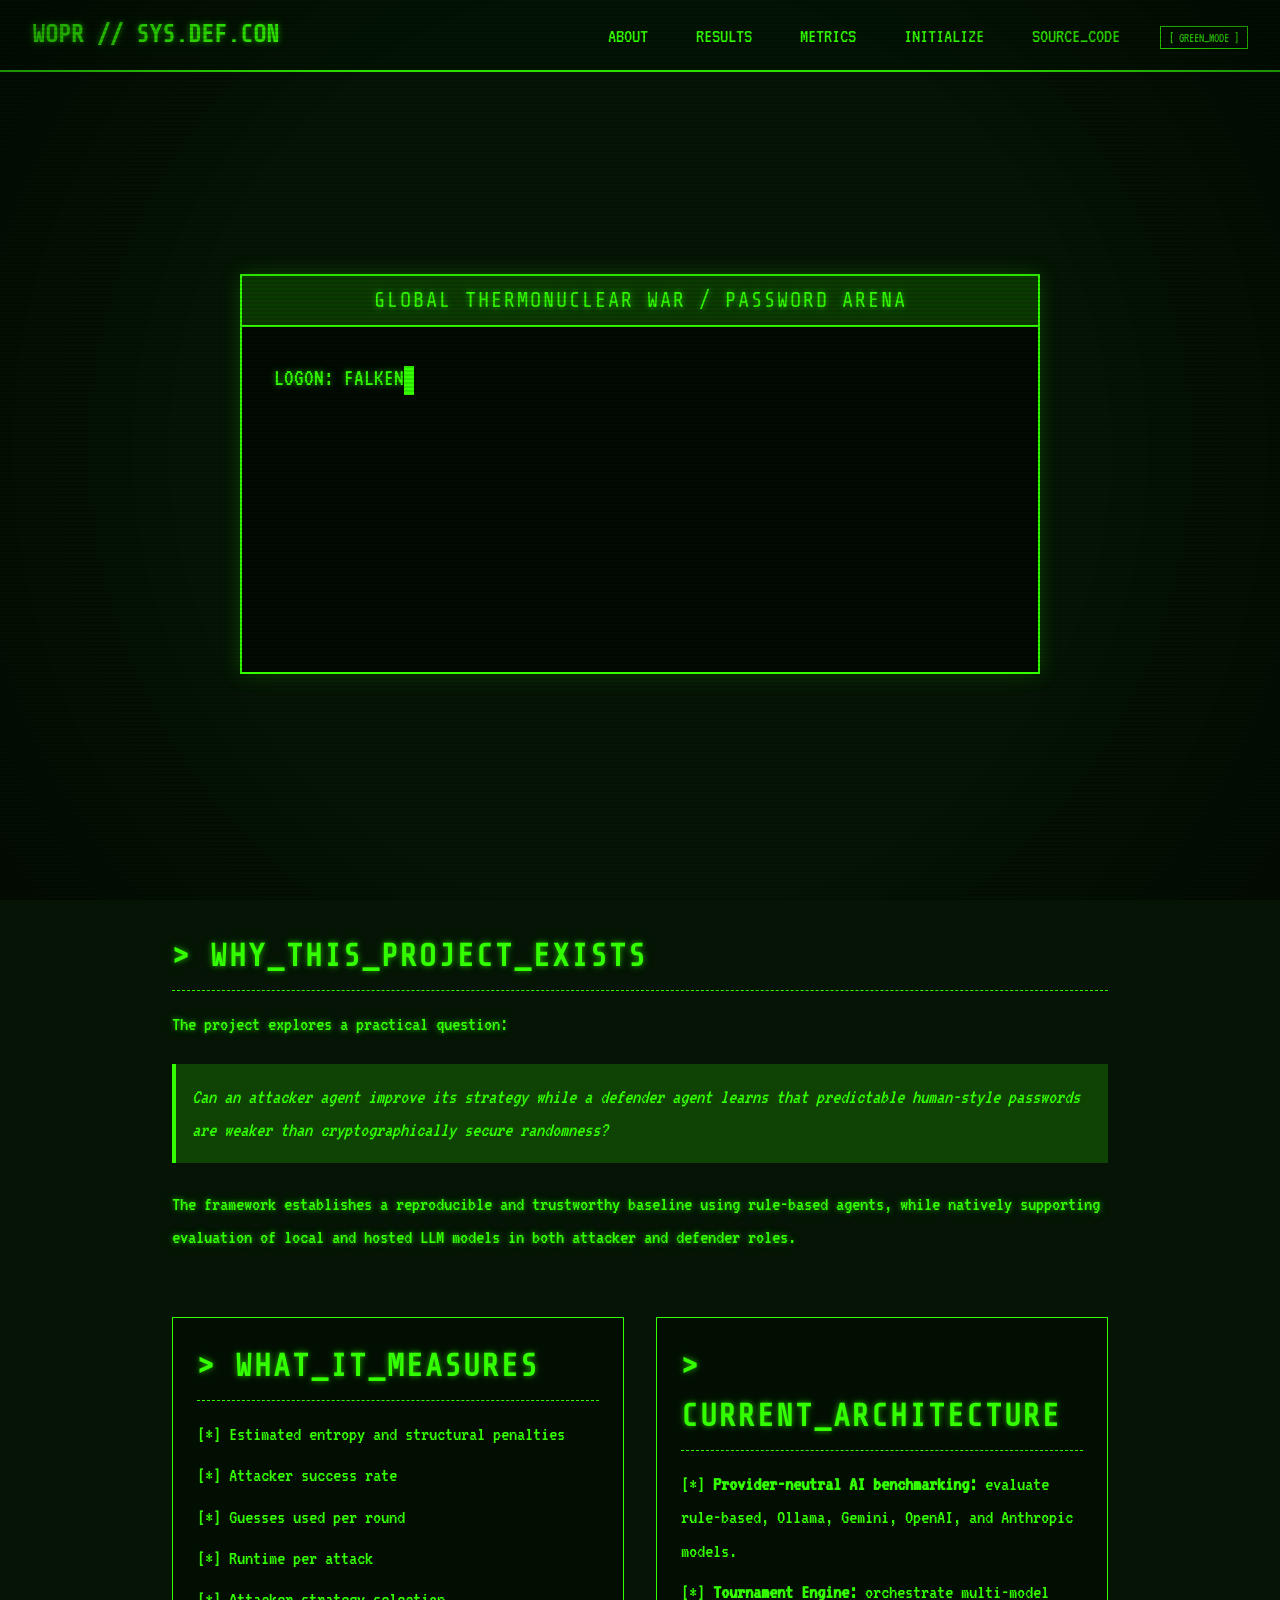
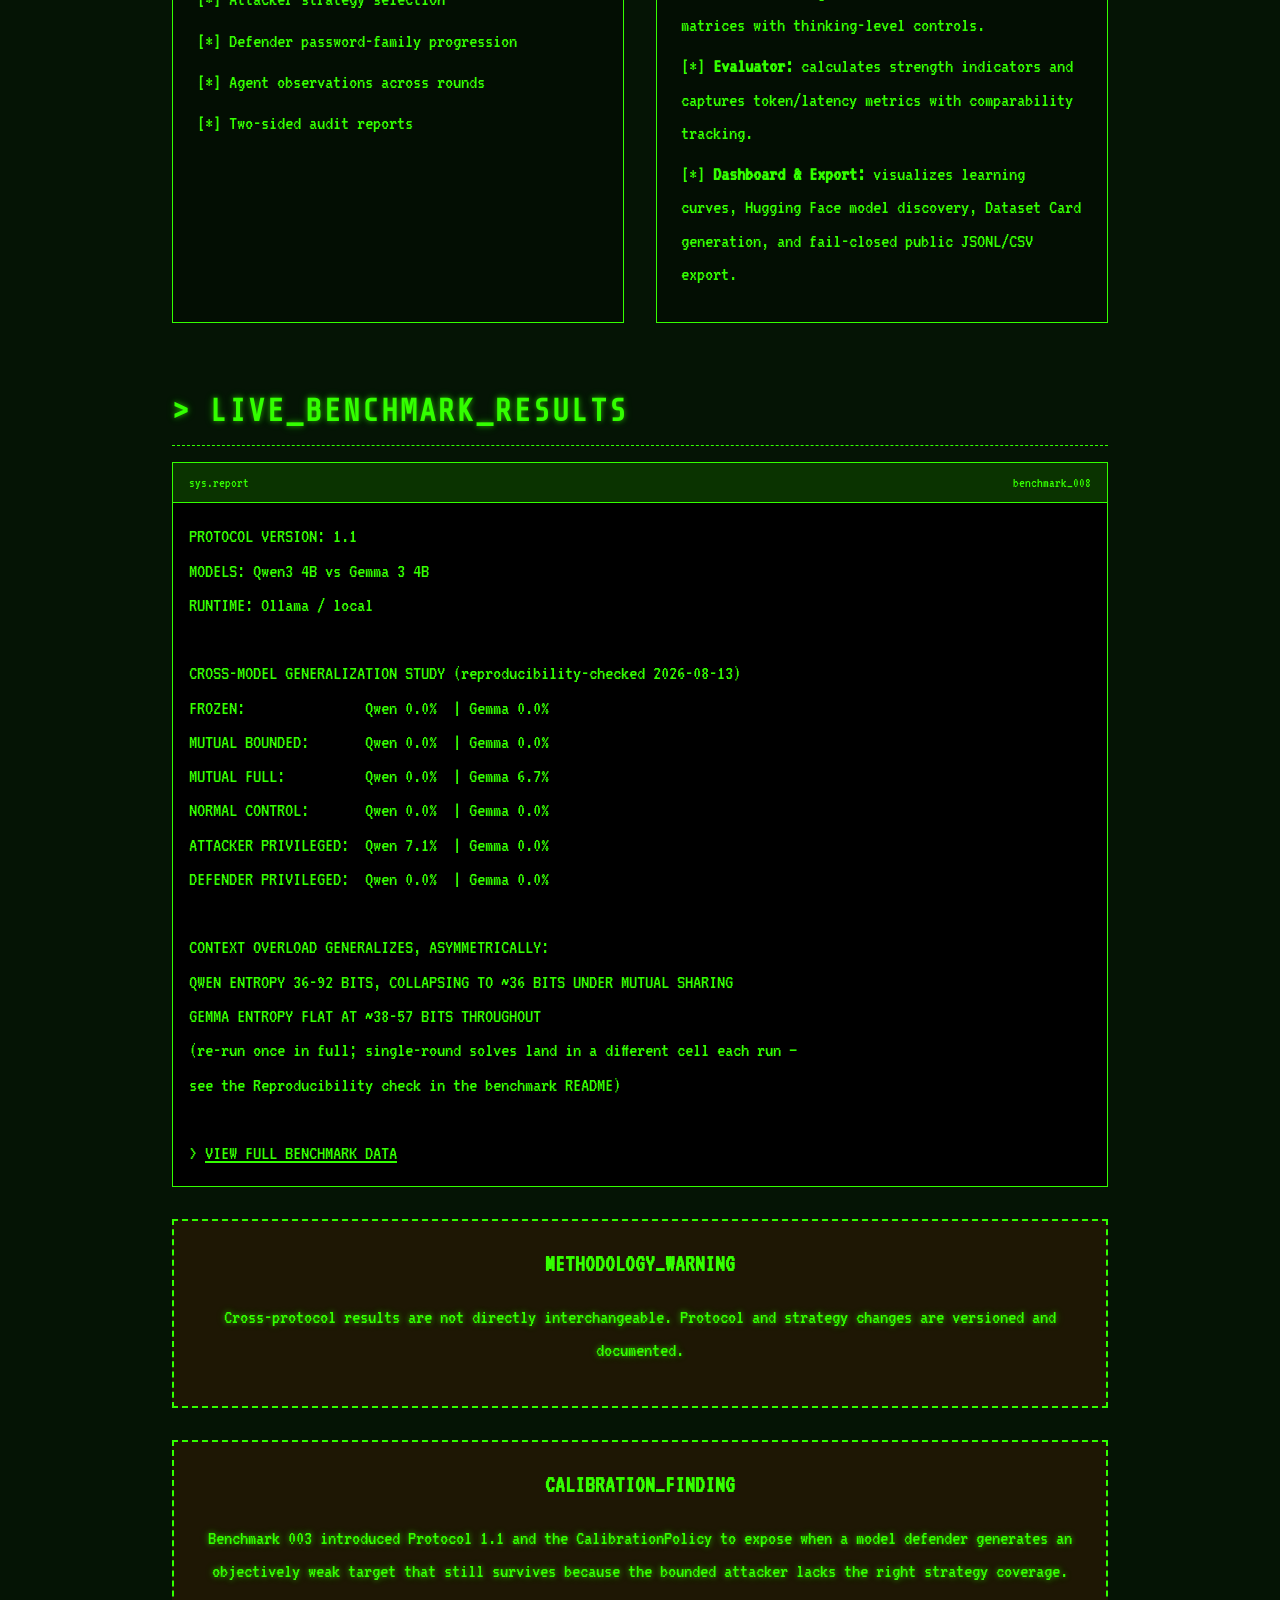
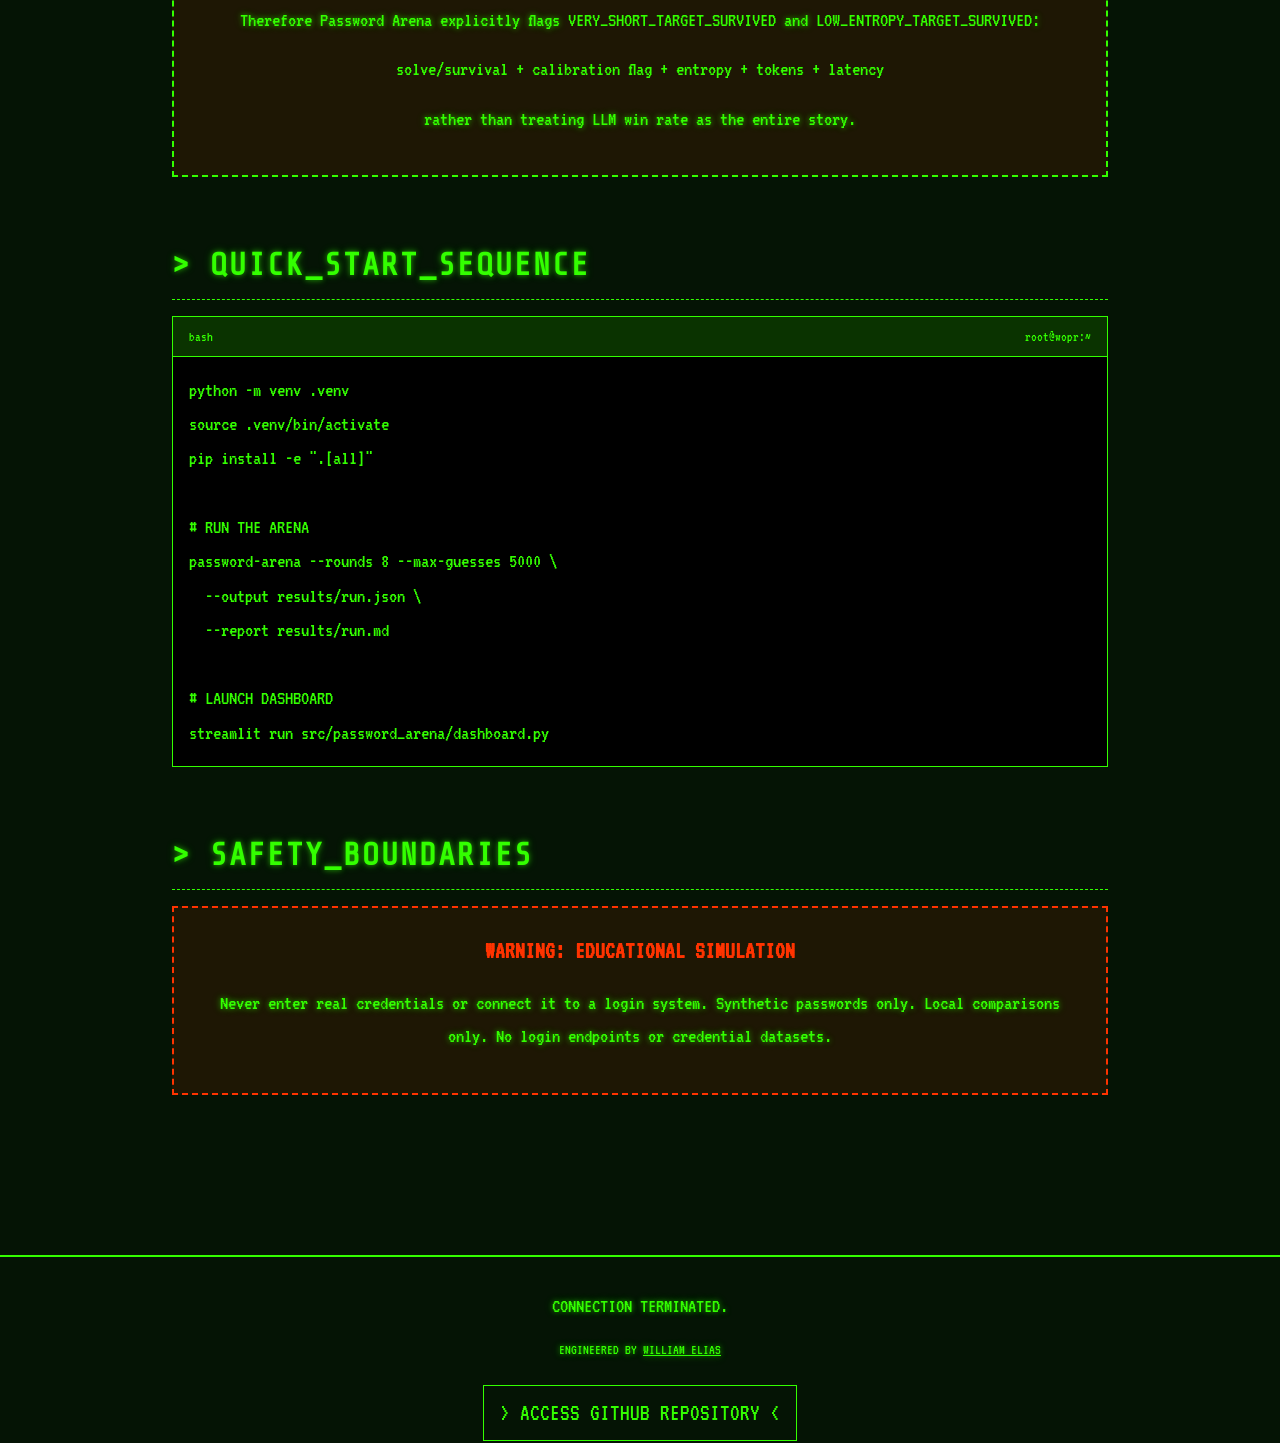
<file: docs/index.html>
<!DOCTYPE html>
<html lang="en" data-theme="dark">
<head>
    <meta charset="UTF-8">
    <meta name="viewport" content="width=device-width, initial-scale=1.0">
    <title>Password Arena | Adversarial AI Password Guessing &amp; Defense Benchmark</title>
    
    <!-- SEO and Social Media Meta Tags -->
    <meta name="description" content="A provider-neutral adversarial AI evaluation framework for benchmarking attacker and defender agents under controlled synthetic constraints.">
    <link rel="canonical" href="https://howlcipher.github.io/password_arena/">

    <!-- Open Graph Metadata -->
    <meta property="og:site_name" content="Password Arena">
    <meta property="og:title" content="Password Arena | Adversarial AI Password Guessing &amp; Defense Benchmark">
    <meta property="og:description" content="A provider-neutral adversarial AI evaluation framework for benchmarking attacker and defender agents under controlled synthetic constraints.">
    <meta property="og:image" content="https://howlcipher.github.io/password_arena/assets/social_media.jpg">
    <meta property="og:url" content="https://howlcipher.github.io/password_arena/">
    <meta property="og:type" content="website">

    <!-- Twitter Card Metadata -->
    <meta name="twitter:card" content="summary_large_image">
    <meta name="twitter:title" content="Password Arena | Adversarial AI Password Guessing &amp; Defense Benchmark">
    <meta name="twitter:description" content="A provider-neutral adversarial AI evaluation framework for benchmarking attacker and defender agents under controlled synthetic constraints.">
    <meta name="twitter:image" content="https://howlcipher.github.io/password_arena/assets/social_media.jpg">

    <!-- JSON-LD Structured Data -->
    <script type="application/ld+json">
    {
      "@context": "https://schema.org",
      "@type": "SoftwareApplication",
      "name": "Password Arena",
      "applicationCategory": "SecurityApplication",
      "operatingSystem": "Linux, macOS, Windows",
      "description": "A provider-neutral adversarial AI evaluation framework for benchmarking attacker and defender agents under controlled synthetic constraints.",
      "url": "https://howlcipher.github.io/password_arena/",
      "author": {
        "@type": "Person",
        "name": "William Elias",
        "url": "https://howlcipher.github.io/william_elias/"
      }
    }
    </script>
    
    <link rel="icon" type="image/jpeg" href="favicon.jpg">
    <link rel="stylesheet" href="style.css">
    <!-- Google Fonts for Retro Monospace -->
    <link href="https://fonts.googleapis.com/css2?family=Share+Tech+Mono&family=VT323&display=swap" rel="stylesheet">
</head>
<body>
    <div class="crt-overlay"></div>
    <div class="scanlines"></div>
    
    <nav class="navbar">
        <div class="nav-brand">WOPR // SYS.DEF.CON</div>
        <button class="hamburger" id="hamburger-menu" aria-label="Menu">
            <span class="bar"></span>
            <span class="bar"></span>
            <span class="bar"></span>
        </button>
        <ul class="nav-links" id="nav-links">
            <li><a href="#about">ABOUT</a></li>
            <li><a href="benchmarks.html">RESULTS</a></li>
            <li><a href="#metrics">METRICS</a></li>
            <li><a href="#quickstart">INITIALIZE</a></li>
            <li><a href="https://github.com/howlcipher/password_arena" target="_blank">SOURCE_CODE</a></li>
            <li>
                <button id="theme-toggle" class="theme-toggle" aria-label="Toggle Theme">
                    <span class="theme-icon">[ TOGGLE_MODE ]</span>
                </button>
            </li>
        </ul>
    </nav>

    <header class="hero" id="hero">
        <div class="terminal-window">
            <div class="terminal-header">
                <h1 style="margin: 0; font-size: inherit; font-weight: inherit; font-family: inherit; display: inline;">GLOBAL THERMONUCLEAR WAR / PASSWORD ARENA</h1>
            </div>
            <div class="terminal-body" id="typing-container">
                <!-- Typing effect handled by JS -->
            </div>
        </div>
    </header>

    <main class="container">
        <section id="about" class="glitch-section">
            <h2>> WHY_THIS_PROJECT_EXISTS</h2>
            <p class="blinking-cursor-inline">The project explores a practical question:</p>
            <blockquote class="terminal-quote">
                Can an attacker agent improve its strategy while a defender agent learns that predictable human-style passwords are weaker than cryptographically secure randomness?
            </blockquote>
            <p>The framework establishes a reproducible and trustworthy baseline using rule-based agents, while natively supporting evaluation of local and hosted LLM models in both attacker and defender roles.</p>
        </section>

        <section id="metrics" class="split-section">
            <div class="data-panel">
                <h2>> WHAT_IT_MEASURES</h2>
                <ul class="hacker-list">
                    <li>Estimated entropy and structural penalties</li>
                    <li>Attacker success rate</li>
                    <li>Guesses used per round</li>
                    <li>Runtime per attack</li>
                    <li>Attacker strategy selection</li>
                    <li>Defender password-family progression</li>
                    <li>Agent observations across rounds</li>
                    <li>Two-sided audit reports</li>
                </ul>
            </div>
            <div class="data-panel">
                <h2>> CURRENT_ARCHITECTURE</h2>
                <ul class="hacker-list">
                    <li><strong>Provider-neutral AI benchmarking:</strong> evaluate rule-based, Ollama, Gemini, OpenAI, and Anthropic models.</li>
                    <li><strong>Tournament Engine:</strong> orchestrate multi-model matrices with thinking-level controls.</li>
                    <li><strong>Evaluator:</strong> calculates strength indicators and captures token/latency metrics with comparability tracking.</li>
                    <li><strong>Dashboard & Export:</strong> visualizes learning curves, Hugging Face model discovery, Dataset Card generation, and fail-closed public JSONL/CSV export.</li>
                </ul>
            </div>
        </section>

        <section id="results" class="terminal-section">
            <h2>> LIVE_BENCHMARK_RESULTS</h2>
            <div class="code-block-wrapper">
                <div class="code-header">
                    <span>sys.report</span>
                    <span>benchmark_008</span>
                </div>
                <pre><code>PROTOCOL VERSION: 1.1
MODELS: Qwen3 4B vs Gemma 3 4B
RUNTIME: Ollama / local

CROSS-MODEL GENERALIZATION STUDY (reproducibility-checked 2026-08-13)
FROZEN:               Qwen 0.0%  | Gemma 0.0%
MUTUAL BOUNDED:       Qwen 0.0%  | Gemma 0.0%
MUTUAL FULL:          Qwen 0.0%  | Gemma 6.7%
NORMAL CONTROL:       Qwen 0.0%  | Gemma 0.0%
ATTACKER PRIVILEGED:  Qwen 7.1%  | Gemma 0.0%
DEFENDER PRIVILEGED:  Qwen 0.0%  | Gemma 0.0%

CONTEXT OVERLOAD GENERALIZES, ASYMMETRICALLY:
QWEN ENTROPY 36-92 BITS, COLLAPSING TO ~36 BITS UNDER MUTUAL SHARING
GEMMA ENTROPY FLAT AT ~38-57 BITS THROUGHOUT
(re-run once in full; single-round solves land in a different cell each run —
see the Reproducibility check in the benchmark README)

> <a href="benchmarks.html" style="color: var(--accent-color); text-decoration: underline;">VIEW FULL BENCHMARK DATA</a>
</code></pre>
            </div>
            
            <div class="warning-box" style="margin-top: 2rem; border-color: var(--accent-color);">
                <span class="warning-title" style="color: var(--accent-color);">METHODOLOGY_WARNING</span>
                <p>Cross-protocol results are not directly interchangeable. Protocol and strategy changes are versioned and documented.</p>
            </div>
            
            <div class="warning-box" style="margin-top: 2rem; border-color: var(--accent-color);">
                <span class="warning-title" style="color: var(--accent-color);">CALIBRATION_FINDING</span>
                <p>Benchmark 003 introduced Protocol 1.1 and the CalibrationPolicy to expose when a model defender generates an objectively weak target that still survives because the bounded attacker lacks the right strategy coverage.</p>
                <p>Therefore Password Arena explicitly flags <code>VERY_SHORT_TARGET_SURVIVED</code> and <code>LOW_ENTROPY_TARGET_SURVIVED</code>:</p>
                <p><code>solve/survival + calibration flag + entropy + tokens + latency</code></p>
                <p>rather than treating LLM win rate as the entire story.</p>
            </div>
        </section>

        <section id="quickstart" class="terminal-section">
            <h2>> QUICK_START_SEQUENCE</h2>
            <div class="code-block-wrapper">
                <div class="code-header">
                    <span>bash</span>
                    <span>root@wopr:~</span>
                </div>
                <pre><code>python -m venv .venv
source .venv/bin/activate
pip install -e ".[all]"

# RUN THE ARENA
password-arena --rounds 8 --max-guesses 5000 \
  --output results/run.json \
  --report results/run.md

# LAUNCH DASHBOARD
streamlit run src/password_arena/dashboard.py</code></pre>
            </div>
        </section>
        
        <section class="safety-boundaries">
            <h2>> SAFETY_BOUNDARIES</h2>
            <div class="warning-box">
                <span class="warning-title">WARNING: EDUCATIONAL SIMULATION</span>
                <p>Never enter real credentials or connect it to a login system. Synthetic passwords only. Local comparisons only. No login endpoints or credential datasets.</p>
            </div>
        </section>
    </main>

    <footer>
        <div class="footer-content">
            <p>CONNECTION TERMINATED.</p>
            <p style="margin: 0.5rem 0; font-size: 0.9rem; color: var(--text-color);">ENGINEERED BY <a href="https://howlcipher.github.io/william_elias/" style="text-decoration: underline;">WILLIAM ELIAS</a></p>
            <a href="https://github.com/howlcipher/password_arena" class="repo-link">> ACCESS GITHUB REPOSITORY <</a>
        </div>
    </footer>

    <script src="script.js"></script>
</body>
</html>
</file>
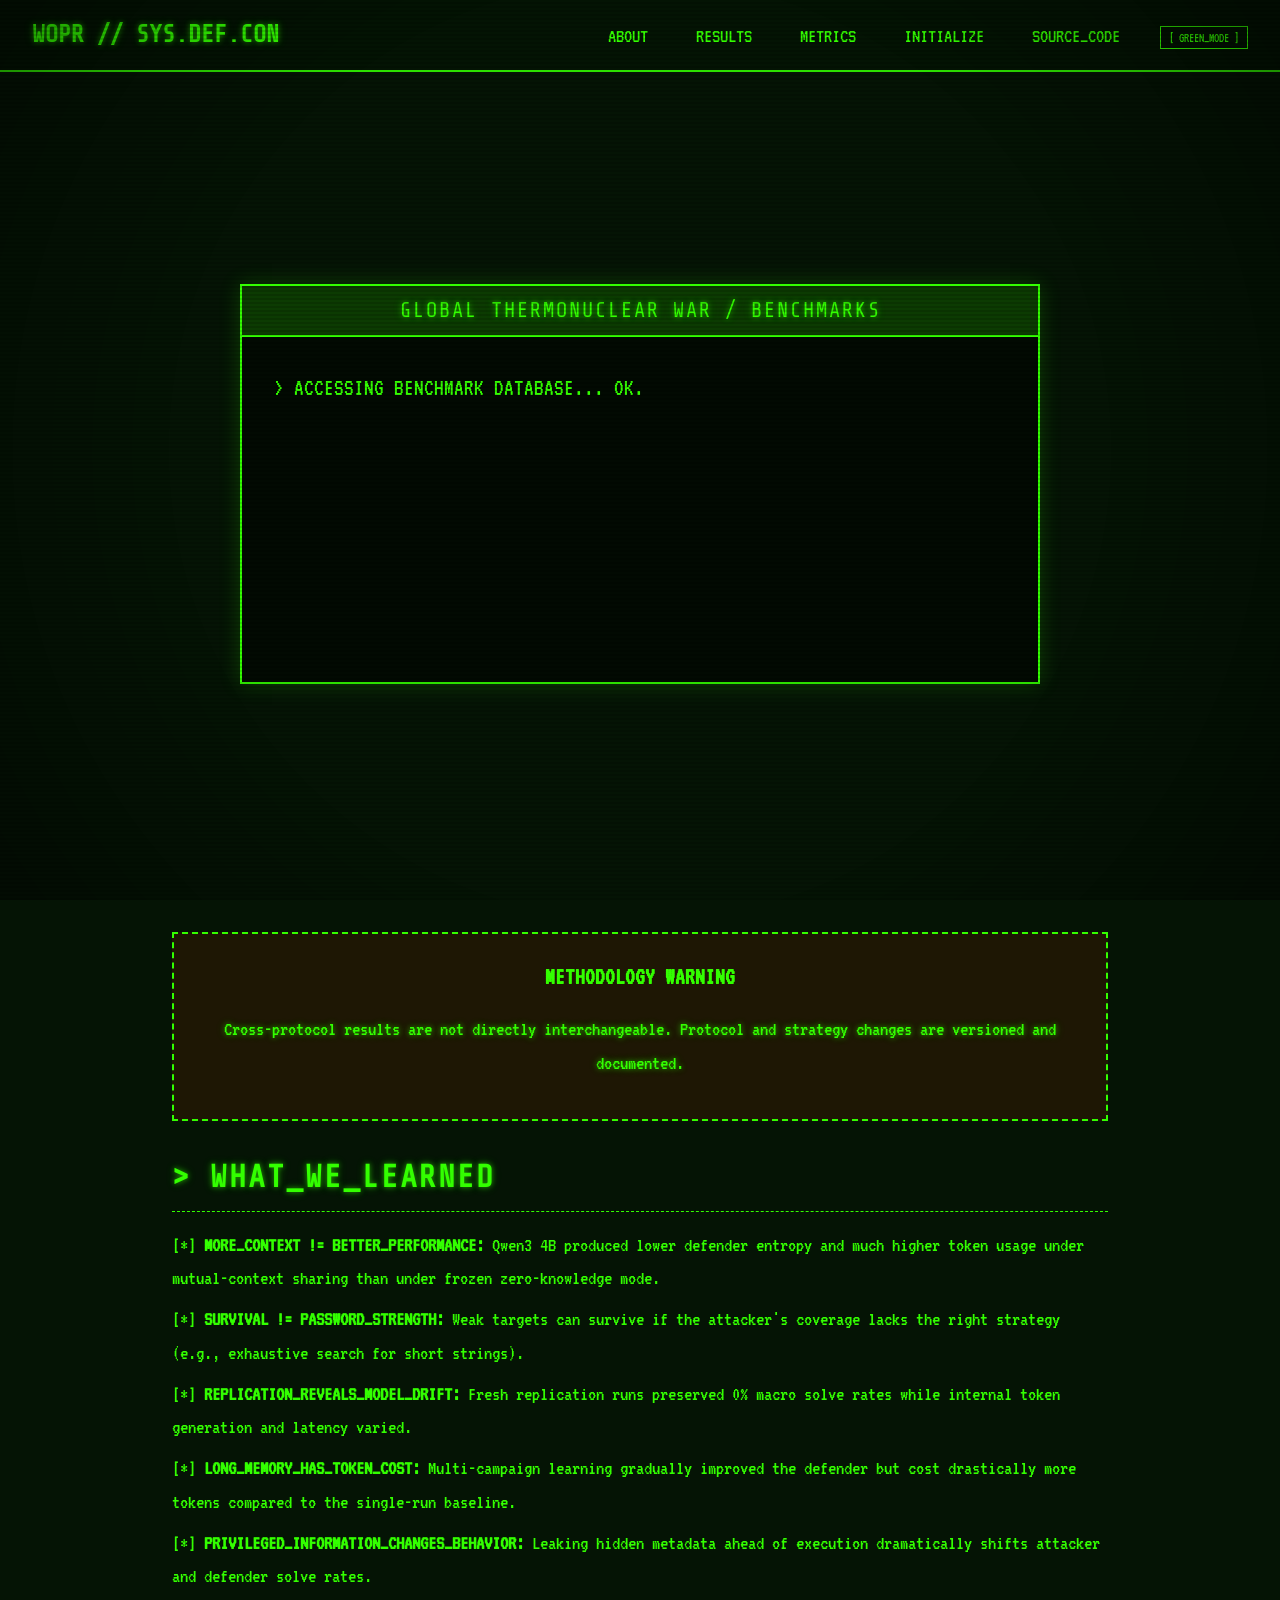
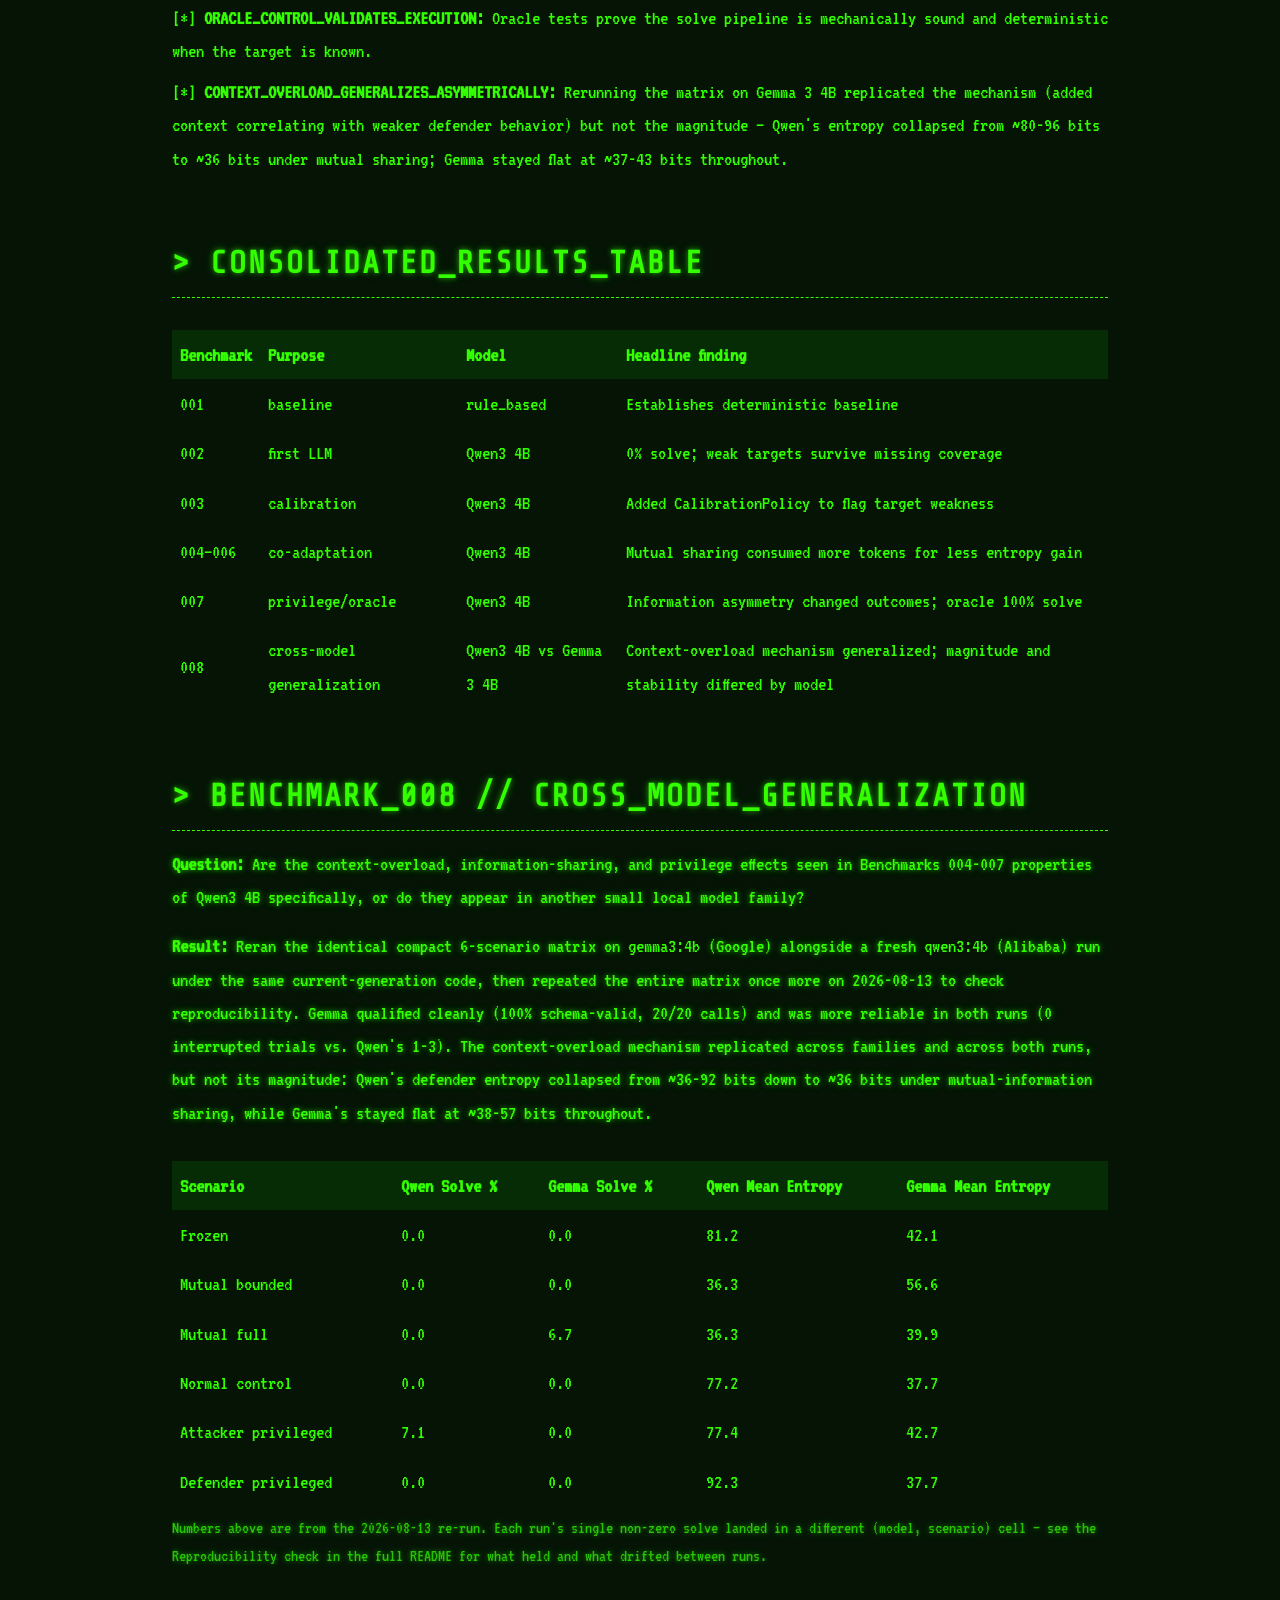
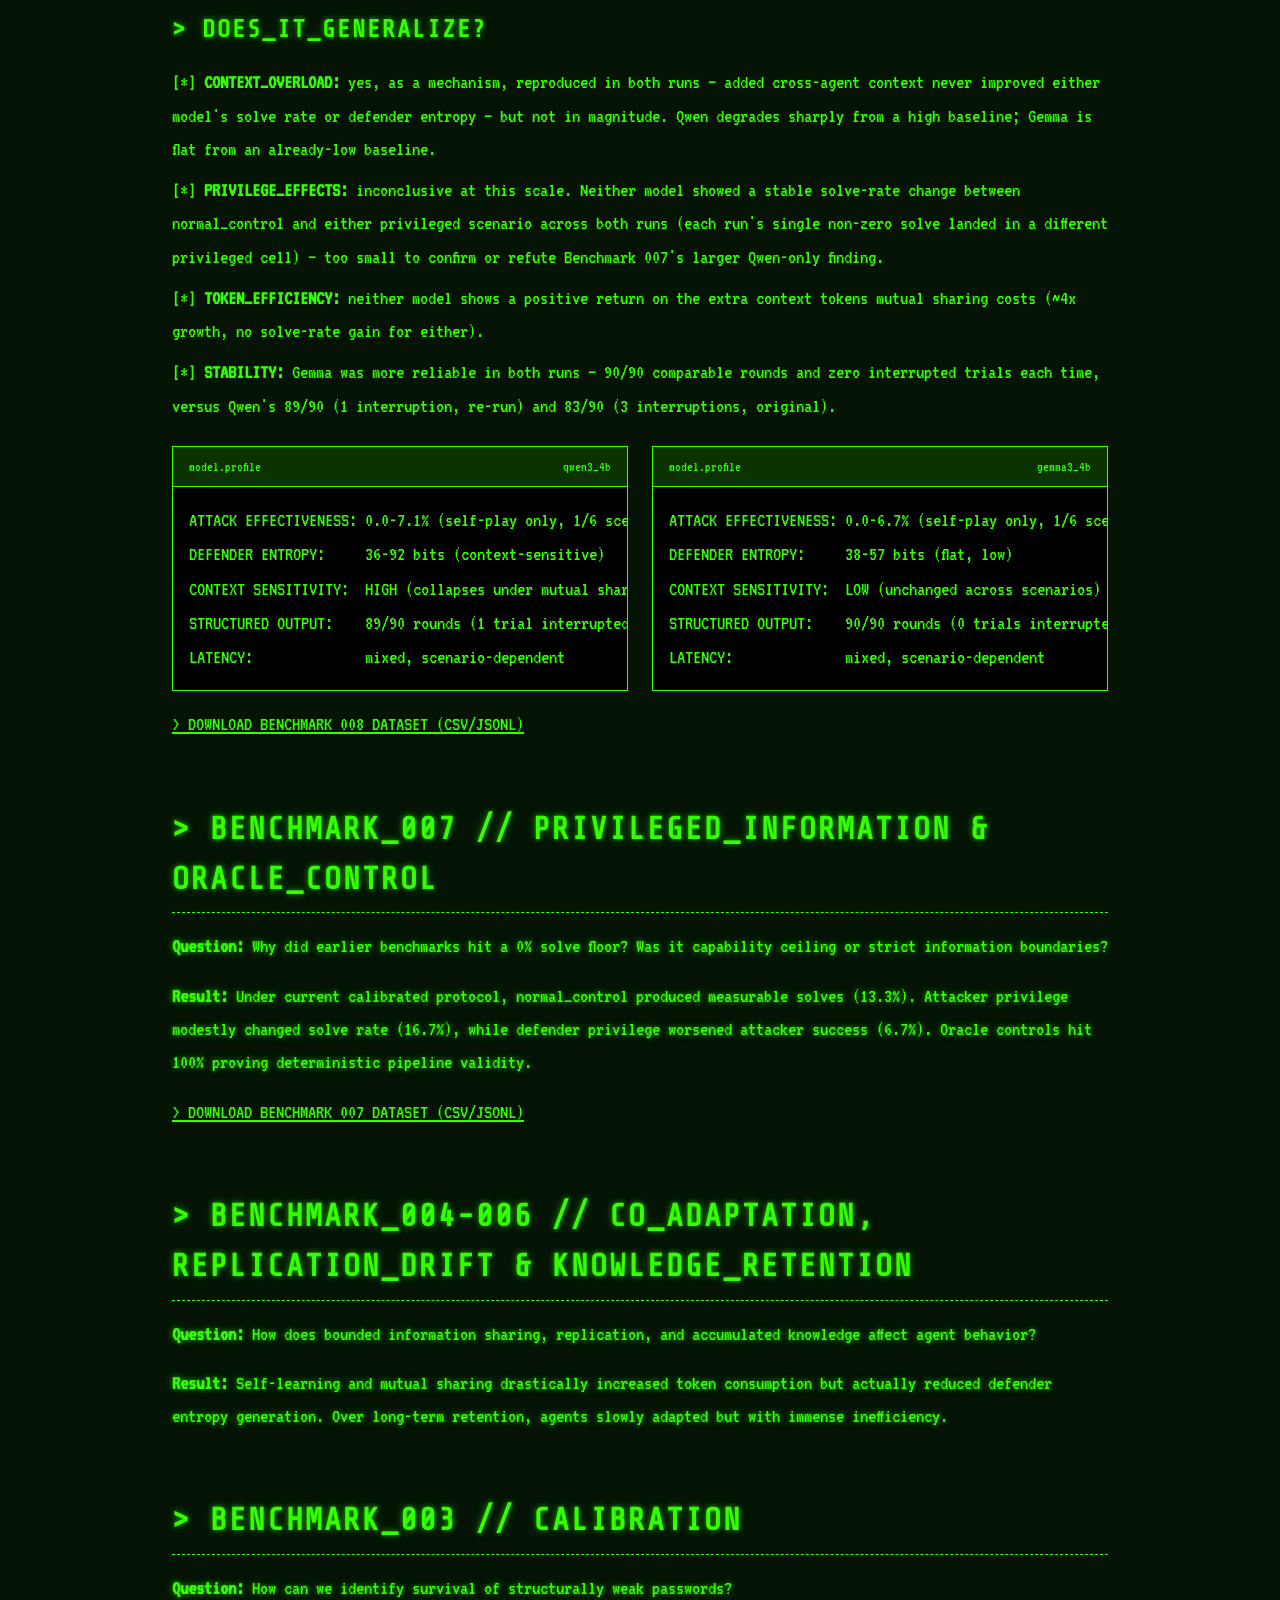
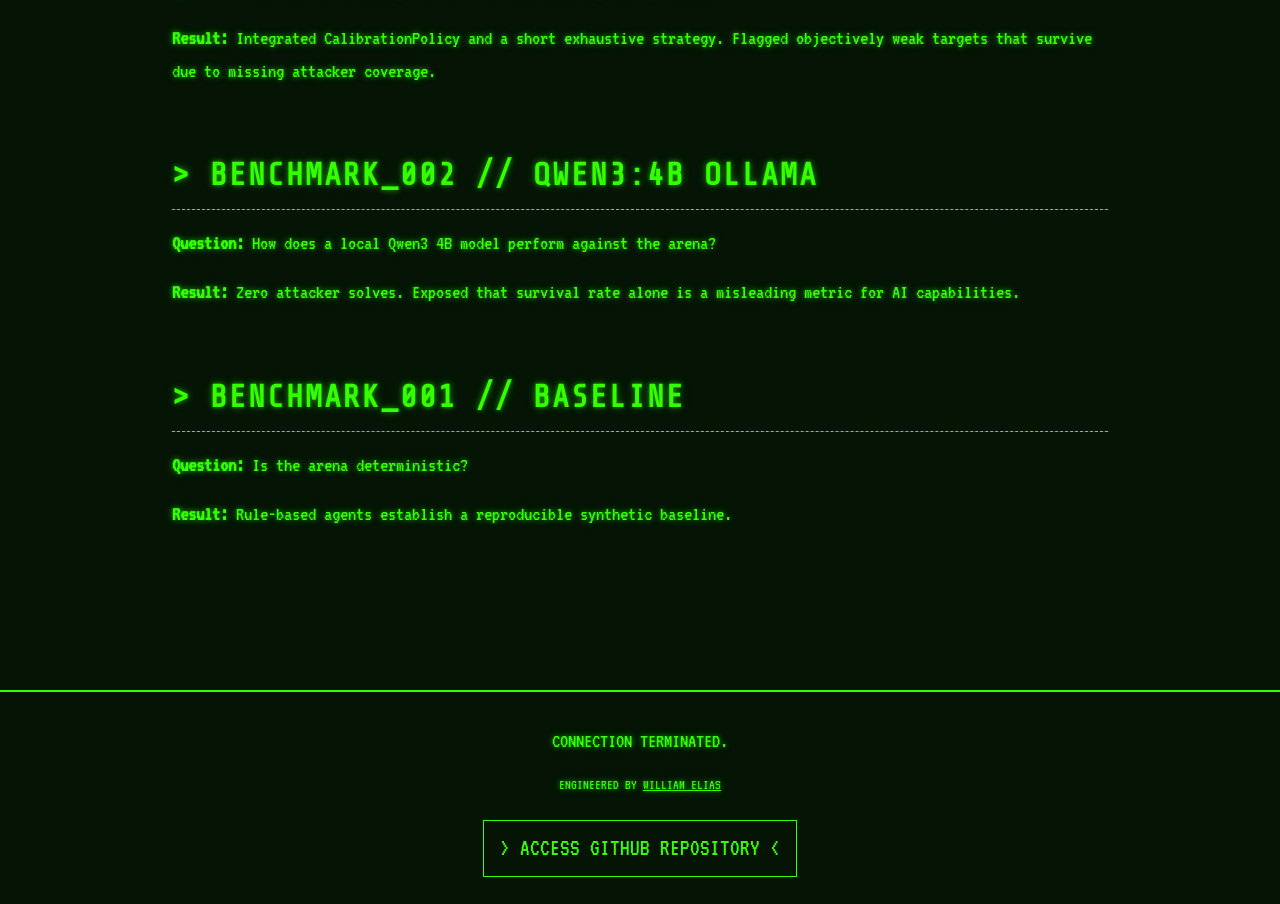
<file: docs/benchmarks.html>
<!DOCTYPE html>
<html lang="en" data-theme="dark">
<head>
    <meta charset="UTF-8">
    <meta name="viewport" content="width=device-width, initial-scale=1.0">
    <title>Benchmark Results | Password Arena - Adversarial AI Evaluation</title>
    
    <!-- SEO and Social Media Meta Tags -->
    <meta name="description" content="Empirical benchmark results comparing LLM attacker and defender agents across adversarial password guessing campaigns and controlled entropy metrics.">
    <link rel="canonical" href="https://howlcipher.github.io/password_arena/benchmarks.html">

    <!-- Open Graph Metadata -->
    <meta property="og:site_name" content="Password Arena">
    <meta property="og:title" content="Benchmark Results | Password Arena - Adversarial AI Evaluation">
    <meta property="og:description" content="Empirical benchmark results comparing LLM attacker and defender agents across adversarial password guessing campaigns and controlled entropy metrics.">
    <meta property="og:image" content="https://howlcipher.github.io/password_arena/assets/social_media.jpg">
    <meta property="og:url" content="https://howlcipher.github.io/password_arena/benchmarks.html">
    <meta property="og:type" content="website">

    <!-- Twitter Card Metadata -->
    <meta name="twitter:card" content="summary_large_image">
    <meta name="twitter:title" content="Benchmark Results | Password Arena - Adversarial AI Evaluation">
    <meta name="twitter:description" content="Empirical benchmark results comparing LLM attacker and defender agents across adversarial password guessing campaigns and controlled entropy metrics.">
    <meta name="twitter:image" content="https://howlcipher.github.io/password_arena/assets/social_media.jpg">

    <!-- JSON-LD Structured Data -->
    <script type="application/ld+json">
    {
      "@context": "https://schema.org",
      "@type": "SoftwareApplication",
      "name": "Password Arena Benchmarks",
      "applicationCategory": "SecurityApplication",
      "operatingSystem": "Linux, macOS, Windows",
      "description": "Empirical benchmark results comparing LLM attacker and defender agents across adversarial password guessing campaigns and controlled entropy metrics.",
      "url": "https://howlcipher.github.io/password_arena/benchmarks.html",
      "author": {
        "@type": "Person",
        "name": "William Elias",
        "url": "https://howlcipher.github.io/william_elias/"
      }
    }
    </script>
    
    <link rel="icon" type="image/jpeg" href="favicon.jpg">
    <link rel="stylesheet" href="style.css">
    <!-- Google Fonts for Retro Monospace -->
    <link href="https://fonts.googleapis.com/css2?family=Share+Tech+Mono&family=VT323&display=swap" rel="stylesheet">
    <style>
        .benchmark-table {
            width: 100%;
            border-collapse: collapse;
            margin-top: 1rem;
            color: var(--text-color);
        }
        .benchmark-table th, .benchmark-table td {
            border: 1px solid var(--accent-color);
            padding: 8px;
            text-align: left;
        }
        .benchmark-table th {
            background-color: rgba(14, 255, 14, 0.1);
            color: var(--accent-color);
        }
        .stat-bar {
            background: rgba(14, 255, 14, 0.2);
            height: 10px;
            width: 100%;
            margin-top: 5px;
            border: 1px solid var(--accent-color);
        }
        .stat-fill {
            background: var(--accent-color);
            height: 100%;
            width: 100%;
        }
        .stat-container {
            margin-bottom: 1.5rem;
        }
    </style>
</head>
<body>
    <div class="crt-overlay"></div>
    <div class="scanlines"></div>
    
    <nav class="navbar">
        <div class="nav-brand">WOPR // SYS.DEF.CON</div>
        <button class="hamburger" id="hamburger-menu" aria-label="Menu">
            <span class="bar"></span>
            <span class="bar"></span>
            <span class="bar"></span>
        </button>
        <ul class="nav-links" id="nav-links">
            <li><a href="index.html#about">ABOUT</a></li>
            <li><a href="benchmarks.html">RESULTS</a></li>
            <li><a href="index.html#metrics">METRICS</a></li>
            <li><a href="index.html#quickstart">INITIALIZE</a></li>
            <li><a href="https://github.com/howlcipher/password_arena" target="_blank">SOURCE_CODE</a></li>
            <li>
                <button id="theme-toggle" class="theme-toggle" aria-label="Toggle Theme">
                    <span class="theme-icon">[ TOGGLE_MODE ]</span>
                </button>
            </li>
        </ul>
    </nav>

    <header class="hero" style="min-height: 20vh; padding-top: 100px;">
        <div class="terminal-window">
            <div class="terminal-header">
                <h1 style="margin: 0; font-size: inherit; font-weight: inherit; font-family: inherit; display: inline;">GLOBAL THERMONUCLEAR WAR / BENCHMARKS</h1>
            </div>
            <div class="terminal-body" style="min-height: 50px;">
                > ACCESSING BENCHMARK DATABASE... OK.
            </div>
        </div>
    </header>

    <main class="container">

        <div class="warning-box" style="margin-bottom: 2rem; border-color: var(--accent-color);">
            <span class="warning-title" style="color: var(--accent-color);">METHODOLOGY WARNING</span>
            <p>Cross-protocol results are not directly interchangeable. Protocol and strategy changes are versioned and documented.</p>
        </div>

        <section class="terminal-section">
            <h2>> WHAT_WE_LEARNED</h2>
            <ul class="hacker-list">
                <li><strong>MORE_CONTEXT != BETTER_PERFORMANCE:</strong> Qwen3 4B produced lower defender entropy and much higher token usage under mutual-context sharing than under frozen zero-knowledge mode.</li>
                <li><strong>SURVIVAL != PASSWORD_STRENGTH:</strong> Weak targets can survive if the attacker's coverage lacks the right strategy (e.g., exhaustive search for short strings).</li>
                <li><strong>REPLICATION_REVEALS_MODEL_DRIFT:</strong> Fresh replication runs preserved 0% macro solve rates while internal token generation and latency varied.</li>
                <li><strong>LONG_MEMORY_HAS_TOKEN_COST:</strong> Multi-campaign learning gradually improved the defender but cost drastically more tokens compared to the single-run baseline.</li>
                <li><strong>PRIVILEGED_INFORMATION_CHANGES_BEHAVIOR:</strong> Leaking hidden metadata ahead of execution dramatically shifts attacker and defender solve rates.</li>
                <li><strong>ORACLE_CONTROL_VALIDATES_EXECUTION:</strong> Oracle tests prove the solve pipeline is mechanically sound and deterministic when the target is known.</li>
                <li><strong>CONTEXT_OVERLOAD_GENERALIZES_ASYMMETRICALLY:</strong> Rerunning the matrix on Gemma 3 4B replicated the mechanism (added context correlating with weaker defender behavior) but not the magnitude — Qwen's entropy collapsed from ~80-96 bits to ~36 bits under mutual sharing; Gemma stayed flat at ~37-43 bits throughout.</li>
            </ul>
        </section>

        <section class="terminal-section" style="margin-top: 2rem;">
            <h2>> CONSOLIDATED_RESULTS_TABLE</h2>
            <div style="overflow-x: auto; margin-top: 1rem;">
                <table class="benchmark-table">
                    <thead>
                        <tr>
                            <th>Benchmark</th>
                            <th>Purpose</th>
                            <th>Model</th>
                            <th>Headline finding</th>
                        </tr>
                    </thead>
                    <tbody>
                        <tr><td>001</td><td>baseline</td><td>rule_based</td><td>Establishes deterministic baseline</td></tr>
                        <tr><td>002</td><td>first LLM</td><td>Qwen3 4B</td><td>0% solve; weak targets survive missing coverage</td></tr>
                        <tr><td>003</td><td>calibration</td><td>Qwen3 4B</td><td>Added CalibrationPolicy to flag target weakness</td></tr>
                        <tr><td>004–006</td><td>co-adaptation</td><td>Qwen3 4B</td><td>Mutual sharing consumed more tokens for less entropy gain</td></tr>
                        <tr><td>007</td><td>privilege/oracle</td><td>Qwen3 4B</td><td>Information asymmetry changed outcomes; oracle 100% solve</td></tr>
                        <tr><td>008</td><td>cross-model generalization</td><td>Qwen3 4B vs Gemma 3 4B</td><td>Context-overload mechanism generalized; magnitude and stability differed by model</td></tr>
                    </tbody>
                </table>
            </div>
        </section>

        <section class="terminal-section" style="margin-top: 2rem;">
            <h2>> BENCHMARK_008 // CROSS_MODEL_GENERALIZATION</h2>
            <p><strong>Question:</strong> Are the context-overload, information-sharing, and privilege effects seen in Benchmarks 004-007 properties of Qwen3 4B specifically, or do they appear in another small local model family?</p>
            <p><strong>Result:</strong> Reran the identical compact 6-scenario matrix on <code>gemma3:4b</code> (Google) alongside a fresh <code>qwen3:4b</code> (Alibaba) run under the same current-generation code, then repeated the entire matrix once more on 2026-08-13 to check reproducibility. Gemma qualified cleanly (100% schema-valid, 20/20 calls) and was more reliable in both runs (0 interrupted trials vs. Qwen's 1-3). The context-overload mechanism replicated across families and across both runs, but not its magnitude: Qwen's defender entropy collapsed from ~36-92 bits down to ~36 bits under mutual-information sharing, while Gemma's stayed flat at ~38-57 bits throughout.</p>

            <div style="overflow-x: auto; margin-top: 1rem;">
                <table class="benchmark-table">
                    <thead>
                        <tr>
                            <th>Scenario</th>
                            <th>Qwen Solve %</th>
                            <th>Gemma Solve %</th>
                            <th>Qwen Mean Entropy</th>
                            <th>Gemma Mean Entropy</th>
                        </tr>
                    </thead>
                    <tbody>
                        <tr><td>Frozen</td><td>0.0</td><td>0.0</td><td>81.2</td><td>42.1</td></tr>
                        <tr><td>Mutual bounded</td><td>0.0</td><td>0.0</td><td>36.3</td><td>56.6</td></tr>
                        <tr><td>Mutual full</td><td>0.0</td><td>6.7</td><td>36.3</td><td>39.9</td></tr>
                        <tr><td>Normal control</td><td>0.0</td><td>0.0</td><td>77.2</td><td>37.7</td></tr>
                        <tr><td>Attacker privileged</td><td>7.1</td><td>0.0</td><td>77.4</td><td>42.7</td></tr>
                        <tr><td>Defender privileged</td><td>0.0</td><td>0.0</td><td>92.3</td><td>37.7</td></tr>
                    </tbody>
                </table>
                <p style="font-size: 0.85em; opacity: 0.75; margin-top: 0.5rem;">Numbers above are from the 2026-08-13 re-run. Each run's single non-zero solve landed in a different (model, scenario) cell — see the Reproducibility check in the <a href="https://github.com/howlcipher/password_arena/tree/main/results/benchmark-008" target="_blank" style="color: var(--accent-color);">full README</a> for what held and what drifted between runs.</p>
            </div>

            <h3 style="margin-top: 1.5rem;">> DOES_IT_GENERALIZE?</h3>
            <ul class="hacker-list">
                <li><strong>CONTEXT_OVERLOAD:</strong> yes, as a mechanism, reproduced in both runs — added cross-agent context never improved either model's solve rate or defender entropy — but not in magnitude. Qwen degrades sharply from a high baseline; Gemma is flat from an already-low baseline.</li>
                <li><strong>PRIVILEGE_EFFECTS:</strong> inconclusive at this scale. Neither model showed a stable solve-rate change between normal_control and either privileged scenario across both runs (each run's single non-zero solve landed in a different privileged cell) — too small to confirm or refute Benchmark 007's larger Qwen-only finding.</li>
                <li><strong>TOKEN_EFFICIENCY:</strong> neither model shows a positive return on the extra context tokens mutual sharing costs (~4x growth, no solve-rate gain for either).</li>
                <li><strong>STABILITY:</strong> Gemma was more reliable in both runs — 90/90 comparable rounds and zero interrupted trials each time, versus Qwen's 89/90 (1 interruption, re-run) and 83/90 (3 interruptions, original).</li>
            </ul>

            <div style="display: flex; gap: 1.5rem; flex-wrap: wrap; margin-top: 1.5rem;">
                <div class="code-block-wrapper" style="flex: 1; min-width: 260px;">
                    <div class="code-header"><span>model.profile</span><span>qwen3_4b</span></div>
                    <pre><code>ATTACK EFFECTIVENESS: 0.0-7.1% (self-play only, 1/6 scenarios)
DEFENDER ENTROPY:     36-92 bits (context-sensitive)
CONTEXT SENSITIVITY:  HIGH (collapses under mutual sharing)
STRUCTURED OUTPUT:    89/90 rounds (1 trial interrupted)
LATENCY:              mixed, scenario-dependent</code></pre>
                </div>
                <div class="code-block-wrapper" style="flex: 1; min-width: 260px;">
                    <div class="code-header"><span>model.profile</span><span>gemma3_4b</span></div>
                    <pre><code>ATTACK EFFECTIVENESS: 0.0-6.7% (self-play only, 1/6 scenarios)
DEFENDER ENTROPY:     38-57 bits (flat, low)
CONTEXT SENSITIVITY:  LOW (unchanged across scenarios)
STRUCTURED OUTPUT:    90/90 rounds (0 trials interrupted)
LATENCY:              mixed, scenario-dependent</code></pre>
                </div>
            </div>

            <div style="margin-top: 1rem;">
                <a href="https://github.com/howlcipher/password_arena/tree/main/results/benchmark-008" target="_blank" style="color: var(--accent-color); text-decoration: underline;">
                    > DOWNLOAD BENCHMARK 008 DATASET (CSV/JSONL)
                </a>
            </div>
        </section>

        <section class="terminal-section" style="margin-top: 2rem;">
            <h2>> BENCHMARK_007 // PRIVILEGED_INFORMATION & ORACLE_CONTROL</h2>
            <p><strong>Question:</strong> Why did earlier benchmarks hit a 0% solve floor? Was it capability ceiling or strict information boundaries?</p>
            <p><strong>Result:</strong> Under current calibrated protocol, normal_control produced measurable solves (13.3%). Attacker privilege modestly changed solve rate (16.7%), while defender privilege worsened attacker success (6.7%). Oracle controls hit 100% proving deterministic pipeline validity.</p>
            <div style="margin-top: 1rem;">
                <a href="https://github.com/howlcipher/password_arena/tree/main/results/benchmark-007" target="_blank" style="color: var(--accent-color); text-decoration: underline;">
                    > DOWNLOAD BENCHMARK 007 DATASET (CSV/JSONL)
                </a>
            </div>
        </section>

        <section class="terminal-section" style="margin-top: 2rem;">
            <h2>> BENCHMARK_004-006 // CO_ADAPTATION, REPLICATION_DRIFT & KNOWLEDGE_RETENTION</h2>
            <p><strong>Question:</strong> How does bounded information sharing, replication, and accumulated knowledge affect agent behavior?</p>
            <p><strong>Result:</strong> Self-learning and mutual sharing drastically increased token consumption but actually reduced defender entropy generation. Over long-term retention, agents slowly adapted but with immense inefficiency.</p>
        </section>

        <section class="terminal-section" style="margin-top: 2rem;">
            <h2>> BENCHMARK_003 // CALIBRATION</h2>
            <p><strong>Question:</strong> How can we identify survival of structurally weak passwords?</p>
            <p><strong>Result:</strong> Integrated CalibrationPolicy and a short exhaustive strategy. Flagged objectively weak targets that survive due to missing attacker coverage.</p>
        </section>

        <section class="terminal-section" style="margin-top: 2rem;">
            <h2>> BENCHMARK_002 // QWEN3:4B OLLAMA</h2>
            <p><strong>Question:</strong> How does a local Qwen3 4B model perform against the arena?</p>
            <p><strong>Result:</strong> Zero attacker solves. Exposed that survival rate alone is a misleading metric for AI capabilities.</p>
        </section>

        <section class="terminal-section" style="margin-top: 2rem;">
            <h2>> BENCHMARK_001 // BASELINE</h2>
            <p><strong>Question:</strong> Is the arena deterministic?</p>
            <p><strong>Result:</strong> Rule-based agents establish a reproducible synthetic baseline.</p>
        </section>

    </main>

    <footer>
        <div class="footer-content">
            <p>CONNECTION TERMINATED.</p>
            <p style="margin: 0.5rem 0; font-size: 0.9rem; color: var(--text-color);">ENGINEERED BY <a href="https://howlcipher.github.io/william_elias/" style="text-decoration: underline;">WILLIAM ELIAS</a></p>
            <a href="https://github.com/howlcipher/password_arena" class="repo-link">> ACCESS GITHUB REPOSITORY <</a>
        </div>
    </footer>

    <script src="script.js"></script>
</body>
</html>
</file>
<file: docs/style.css>
/* CSS Reset and Variables */
:root {
    --bg-color: #051405;
    --text-color: #33ff00;
    --text-glow: 0 0 5px rgba(51, 255, 0, 0.5), 0 0 10px rgba(51, 255, 0, 0.3);
    --border-color: #33ff00;
    --highlight-bg: rgba(51, 255, 0, 0.2);
    --nav-bg: rgba(5, 20, 5, 0.9);
    --font-main: 'VT323', monospace;
    --font-heading: 'Share Tech Mono', monospace;
}

[data-theme="light"] {
    --bg-color: #2b1100;
    --text-color: #ffb000;
    --text-glow: 0 0 5px rgba(255, 176, 0, 0.5), 0 0 10px rgba(255, 176, 0, 0.3);
    --border-color: #ffb000;
    --highlight-bg: rgba(255, 176, 0, 0.2);
    --nav-bg: rgba(43, 17, 0, 0.9);
}

* {
    margin: 0;
    padding: 0;
    box-sizing: border-box;
}

body {
    background-color: var(--bg-color);
    color: var(--text-color);
    font-family: var(--font-main);
    font-size: 1.3rem;
    line-height: 1.6;
    overflow-x: hidden;
    transition: background-color 0.3s ease;
}

/* CRT Effects */
.crt-overlay {
    position: fixed;
    top: 0; left: 0; right: 0; bottom: 0;
    background: radial-gradient(circle, rgba(0,0,0,0) 60%, rgba(0,0,0,0.4) 100%);
    pointer-events: none;
    z-index: 9998;
}

.scanlines {
    position: fixed;
    top: 0; left: 0; right: 0; bottom: 0;
    background: linear-gradient(
        to bottom,
        rgba(255,255,255,0),
        rgba(255,255,255,0) 50%,
        rgba(0,0,0,0.2) 50%,
        rgba(0,0,0,0.2)
    );
    background-size: 100% 4px;
    pointer-events: none;
    z-index: 9999;
    opacity: 0.6;
}

/* Typography */
h1, h2, h3 {
    font-family: var(--font-heading);
    text-shadow: var(--text-glow);
    margin-bottom: 1rem;
    text-transform: uppercase;
    letter-spacing: 2px;
}

h2 {
    border-bottom: 1px dashed var(--border-color);
    padding-bottom: 0.5rem;
}

p {
    margin-bottom: 1rem;
    text-shadow: var(--text-glow);
}

a {
    color: var(--text-color);
    text-decoration: none;
    position: relative;
}

a:hover {
    background-color: var(--text-color);
    color: var(--bg-color);
}

/* Navbar */
.navbar {
    position: fixed;
    top: 0; width: 100%;
    background: var(--nav-bg);
    border-bottom: 2px solid var(--border-color);
    display: flex;
    justify-content: space-between;
    align-items: center;
    padding: 1rem 2rem;
    z-index: 1000;
}

.nav-brand {
    font-family: var(--font-heading);
    font-size: 1.5rem;
    font-weight: bold;
    text-shadow: var(--text-glow);
    animation: blink 2s infinite;
}

.nav-links {
    list-style: none;
    display: flex;
    gap: 2rem;
    align-items: center;
}

.nav-links li a {
    text-transform: uppercase;
    padding: 0.5rem;
}

.theme-toggle {
    background: none;
    border: 1px solid var(--border-color);
    color: var(--text-color);
    font-family: var(--font-main);
    cursor: pointer;
    padding: 0.2rem 0.5rem;
    transition: all 0.2s;
}

.theme-toggle:hover {
    background: var(--text-color);
    color: var(--bg-color);
}

.hamburger {
    display: none;
    background: none;
    border: none;
    cursor: pointer;
    flex-direction: column;
    gap: 5px;
}

.hamburger .bar {
    width: 25px;
    height: 3px;
    background-color: var(--text-color);
    transition: all 0.3s;
}

/* Hero Section */
.hero {
    height: 100vh;
    display: flex;
    align-items: center;
    justify-content: center;
    padding: 2rem;
    padding-top: 5rem;
}

.terminal-window {
    border: 2px solid var(--border-color);
    width: 100%;
    max-width: 800px;
    min-height: 400px;
    background: rgba(0, 0, 0, 0.5);
    box-shadow: 0 0 20px rgba(51, 255, 0, 0.2);
    display: flex;
    flex-direction: column;
}

[data-theme="light"] .terminal-window {
    box-shadow: 0 0 20px rgba(255, 176, 0, 0.2);
}

.terminal-header {
    border-bottom: 2px solid var(--border-color);
    padding: 0.5rem 1rem;
    background: var(--highlight-bg);
    text-align: center;
    font-family: var(--font-heading);
    letter-spacing: 1px;
}

.terminal-body {
    padding: 2rem;
    flex-grow: 1;
    font-size: 1.5rem;
    display: flex;
    flex-direction: column;
    gap: 1rem;
}

.typewriter-line {
    overflow: hidden;
    white-space: nowrap;
    margin: 0;
    width: 0;
}

.typewriter-cursor {
    display: inline-block;
    width: 10px;
    height: 1.2em;
    background-color: var(--text-color);
    vertical-align: middle;
    animation: cursorBlink 1s infinite;
}

/* Layout Container */
.container {
    max-width: 1000px;
    margin: 0 auto;
    padding: 2rem;
}

section {
    margin-bottom: 4rem;
}

/* Elements */
.terminal-quote {
    border-left: 4px solid var(--border-color);
    padding-left: 1rem;
    margin: 1.5rem 0;
    font-style: italic;
    background: var(--highlight-bg);
    padding: 1rem;
}

.split-section {
    display: grid;
    grid-template-columns: 1fr 1fr;
    gap: 2rem;
}

.data-panel {
    border: 1px solid var(--border-color);
    padding: 1.5rem;
    background: rgba(0,0,0,0.3);
}

.hacker-list {
    list-style-type: none;
}

.hacker-list li::before {
    content: "[*] ";
    color: var(--text-color);
}

.hacker-list li {
    margin-bottom: 0.5rem;
}

/* Code Blocks */
.code-block-wrapper {
    border: 1px solid var(--border-color);
    background: #000;
}

.code-header {
    display: flex;
    justify-content: space-between;
    padding: 0.5rem 1rem;
    background: var(--highlight-bg);
    border-bottom: 1px solid var(--border-color);
    font-size: 0.9rem;
}

pre {
    padding: 1rem;
    overflow-x: auto;
}

code {
    font-family: var(--font-main);
    color: var(--text-color);
    text-shadow: none;
}

/* Warning Box */
.warning-box {
    border: 2px dashed #ff3300;
    padding: 1.5rem;
    text-align: center;
    background: rgba(255, 51, 0, 0.1);
}

[data-theme="light"] .warning-box {
    border-color: #ff4500;
    background: rgba(255, 69, 0, 0.1);
}

.warning-title {
    color: #ff3300;
    font-weight: bold;
    font-size: 1.5rem;
    display: block;
    margin-bottom: 1rem;
    animation: alertBlink 1.5s infinite;
}

[data-theme="light"] .warning-title {
    color: #ff4500;
}

/* Footer */
footer {
    border-top: 2px solid var(--border-color);
    padding: 2rem;
    text-align: center;
    margin-top: 4rem;
}

.repo-link {
    display: inline-block;
    margin-top: 1rem;
    padding: 0.5rem 1rem;
    border: 1px solid var(--border-color);
    font-size: 1.5rem;
}

/* Animations */
@keyframes cursorBlink {
    0%, 49% { opacity: 1; }
    50%, 100% { opacity: 0; }
}

@keyframes alertBlink {
    0%, 49% { opacity: 1; text-shadow: 0 0 10px red; }
    50%, 100% { opacity: 0.5; text-shadow: none; }
}

@keyframes blink {
    0%, 96%, 98% { opacity: 1; }
    97%, 99% { opacity: 0; }
}

/* Mobile Responsive */
@media (max-width: 768px) {
    .split-section {
        grid-template-columns: 1fr;
    }
    
    .hamburger {
        display: flex;
    }
    
    .nav-links {
        display: none;
        position: absolute;
        top: 100%;
        left: 0;
        width: 100%;
        background: var(--nav-bg);
        flex-direction: column;
        padding: 1rem 0;
        border-bottom: 2px solid var(--border-color);
    }
    
    .nav-links.active {
        display: flex;
    }
    
    .terminal-body {
        font-size: 1.2rem;
    }
}
</file>
